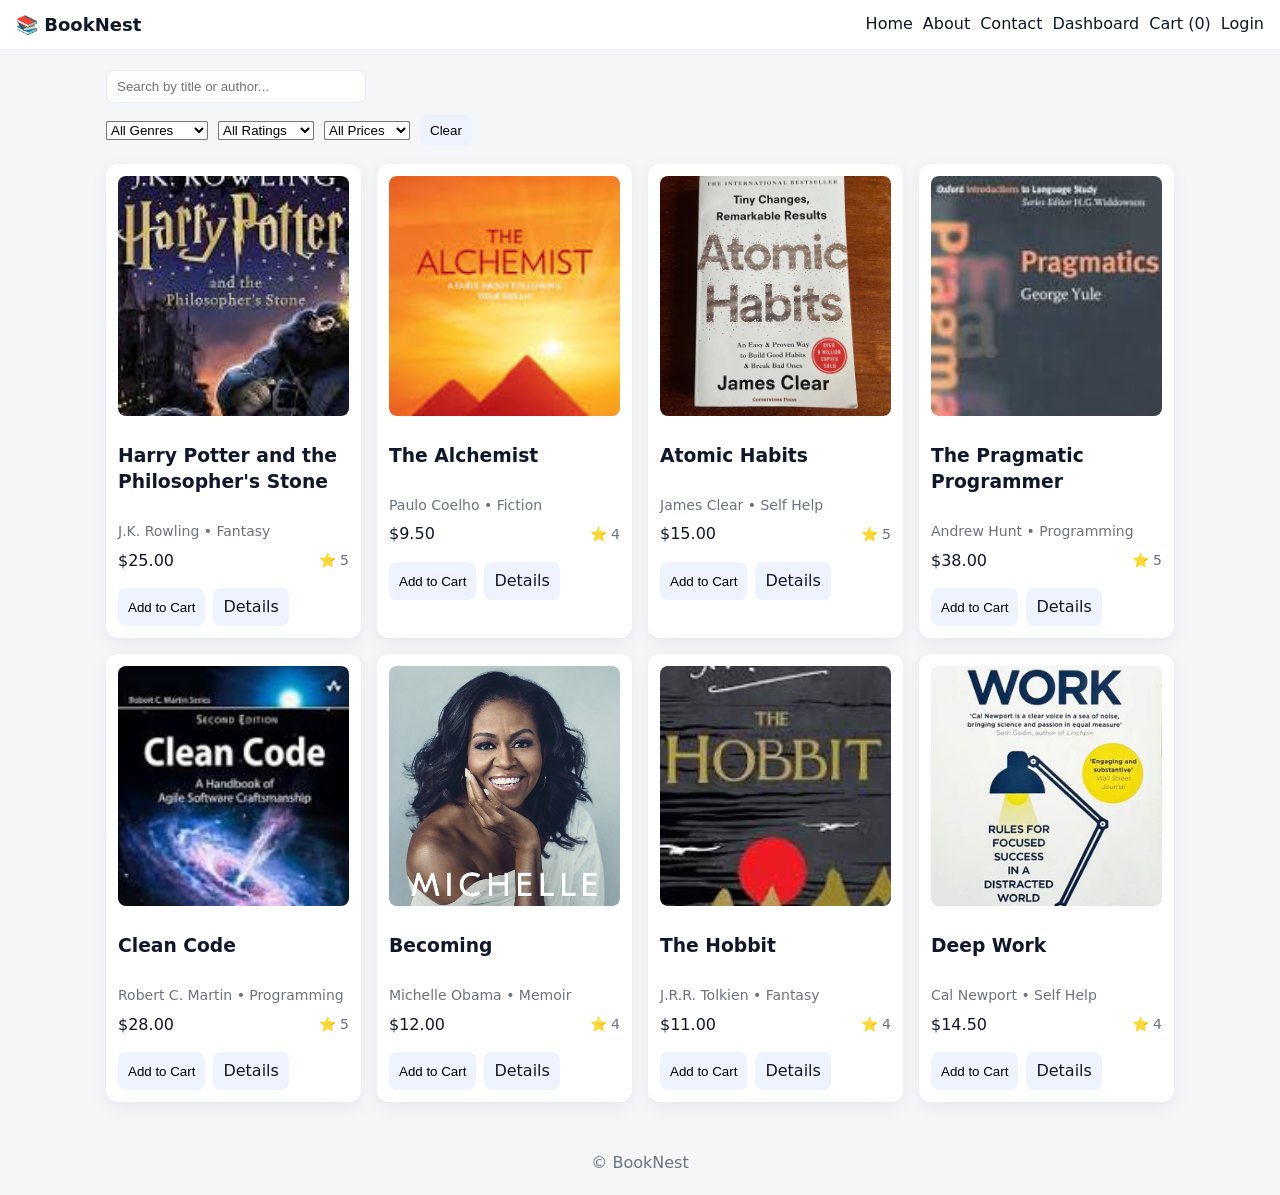
<file: online-book-shop/index.html>
<!doctype html>
<html lang="en">
<head>
<meta charset="utf-8"><meta name="viewport" content="width=device-width,initial-scale=1">
<title>Online Book Shop - Home</title>
<link rel="stylesheet" href="style.css">
</head>
<body>
<header class="site-header">
  <div class="brand"><h1>📚 BookNest</h1></div>
  <nav class="main-nav">
    <a href="index.html">Home</a>
    <a href="about.html">About</a>
    <a href="contact.html">Contact</a>
    <a href="dashboard.html">Dashboard</a>
    <a href="cart.html">Cart (<span id="navCartCount">0</span>)</a>
    <a href="login.html" id="navAuth">Login</a>
  </nav>
</header>

<main class="container">
  <section class="controls">
    <input id="searchInput" class="search-input" placeholder="Search by title or author...">
    <div class="filters">
      <select id="genreFilter"><option value="all">All Genres</option></select>
      <select id="ratingFilter"><option value="all">All Ratings</option><option value="4">4★ & Above</option><option value="3">3★ & Above</option></select>
      <select id="priceFilter"><option value="all">All Prices</option><option value="low">Below $10</option><option value="mid">$10 - $20</option><option value="high">Above $20</option></select>
      <button id="clearFilters" class="btn">Clear</button>
    </div>
  </section>

  <section id="bookList" class="book-list" aria-live="polite"></section>
</main>

<footer class="site-footer">© BookNest</footer>

<script src="script.js"></script>
</body>
</html>
</file>
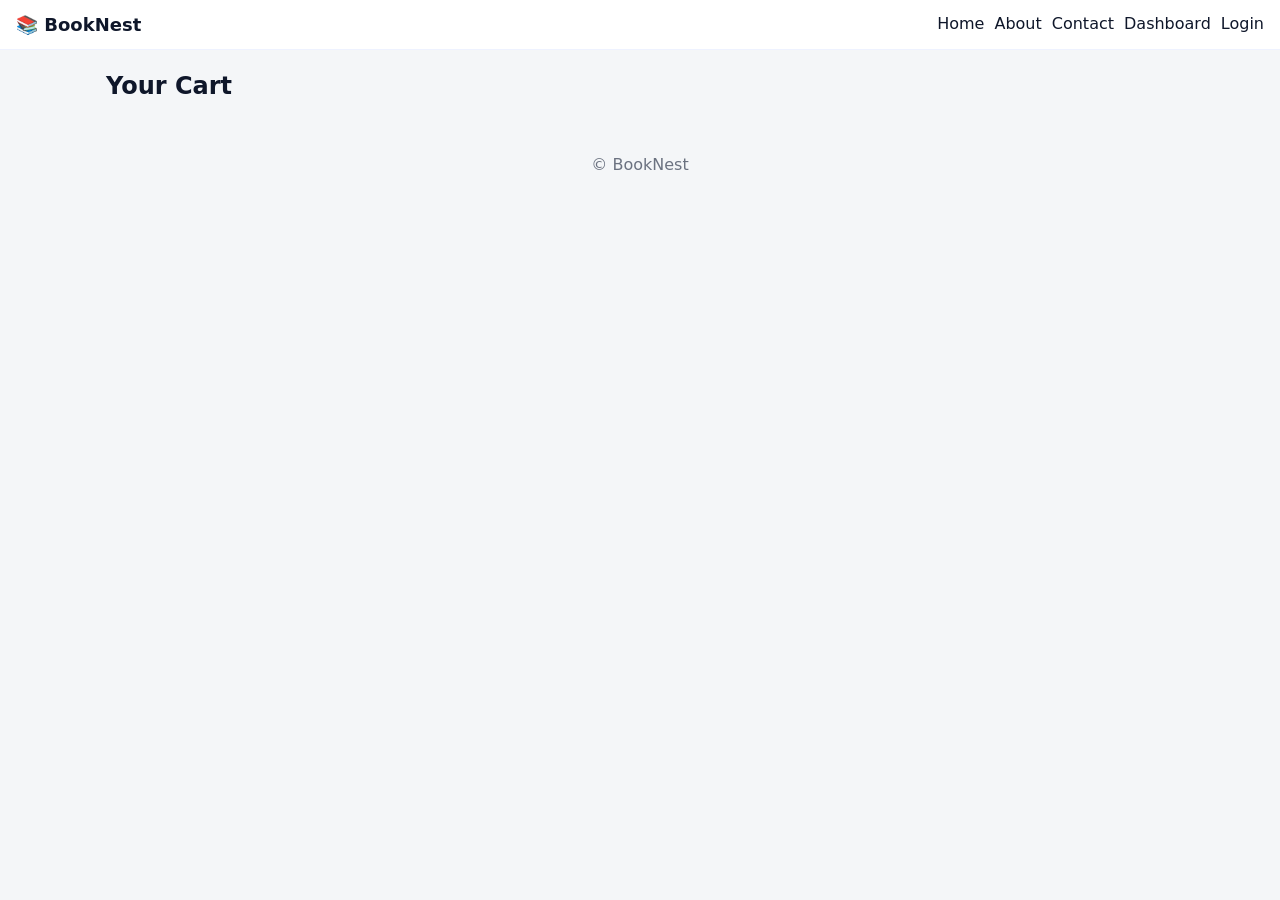
<file: online-book-shop/cart.html>
<!doctype html>
<html lang="en">
<head><meta charset="utf-8"><meta name="viewport" content="width=device-width,initial-scale=1"><title>Cart</title><link rel="stylesheet" href="style.css"></head>
<body>
<header class="site-header">
  <div class="brand"><h1>📚 BookNest</h1></div>
  <nav class="main-nav">
    <a href="index.html">Home</a><a href="about.html">About</a><a href="contact.html">Contact</a><a href="dashboard.html">Dashboard</a><a href="login.html" id="navAuth">Login</a>
  </nav>
</header>

<main class="container">
  <h2>Your Cart</h2>
  <div id="cartContainer"></div>
</main>

<footer class="site-footer">© BookNest</footer>
<script src="cart.js"></script>
</body>
</html>
</file>
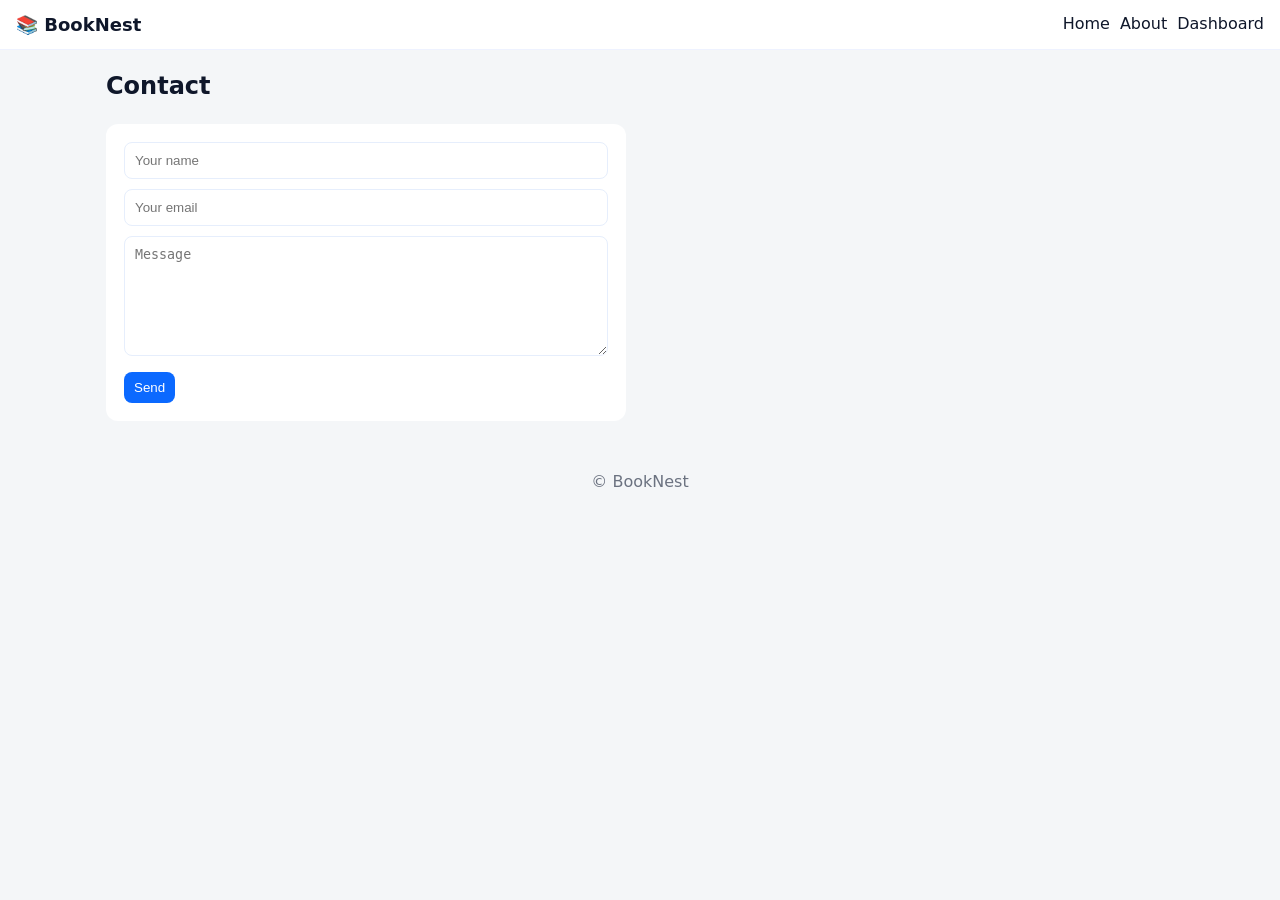
<file: online-book-shop/contact.html>
<!doctype html><html lang="en"><head><meta charset="utf-8"><meta name="viewport" content="width=device-width,initial-scale=1"><title>Contact</title><link rel="stylesheet" href="style.css"></head><body>
<header class="site-header"><div class="brand"><h1>📚 BookNest</h1></div><nav class="main-nav"><a href="index.html">Home</a><a href="about.html">About</a><a href="dashboard.html">Dashboard</a></nav></header>
<main class="container"><h2>Contact</h2>
  <form id="contactForm" class="form">
    <input id="contactName" class="input" placeholder="Your name" required>
    <input id="contactEmail" class="input" placeholder="Your email" required>
    <textarea id="contactMsg" class="input" placeholder="Message" style="height:120px"></textarea>
    <button class="btn primary" type="submit">Send</button>
  </form>
</main>
<footer class="site-footer">© BookNest</footer>
<script>
document.getElementById('contactForm').addEventListener('submit', e=>{e.preventDefault();alert('Message sent (demo). Thank you!');e.target.reset();});
</script>
</body></html>
</file>
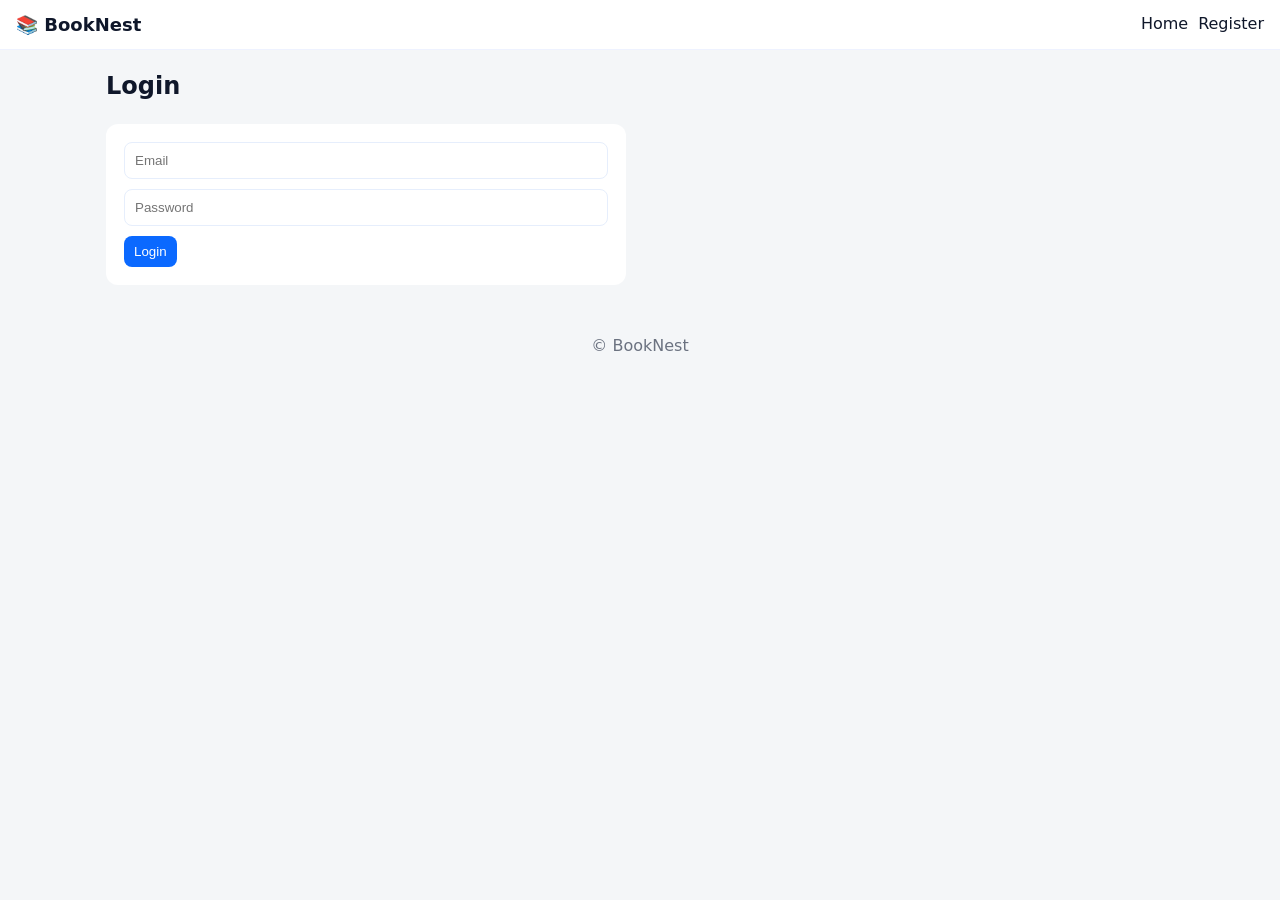
<file: online-book-shop/dashboard.html>
<!doctype html>
<html lang="en">
<head><meta charset="utf-8"><meta name="viewport" content="width=device-width,initial-scale=1"><title>User Dashboard</title><link rel="stylesheet" href="style.css"></head>
<body>
<header class="site-header">
  <div class="brand"><h1>📚 BookNest</h1></div>
  <nav class="main-nav">
    <a href="index.html">Home</a><a href="cart.html">Cart</a><a href="about.html">About</a><a href="contact.html">Contact</a><a href="login.html" id="navAuth">Login</a>
  </nav>
</header>

<main class="container">
  <h2>Welcome, <span id="dashName">Guest</span></h2>
  <section class="grid" id="dashStats">
    <div class="card"><div>Total Orders</div><h3 id="totalOrders">0</h3></div>
    <div class="card"><div>Total Items</div><h3 id="totalItems">0</h3></div>
    <div class="card"><div>Total Spent</div><h3 id="totalSpent">$0.00</h3></div>
    <div class="card"><div>Saved Wishlist</div><h3 id="totalWishlist">0</h3></div>
  </section>

  <h3 style="margin-top:18px">My Orders</h3>
  <div id="ordersList"></div>
</main>

<footer class="site-footer">© BookNest</footer>
<script src="dashboard.js"></script>
</body>
</html>
</file>
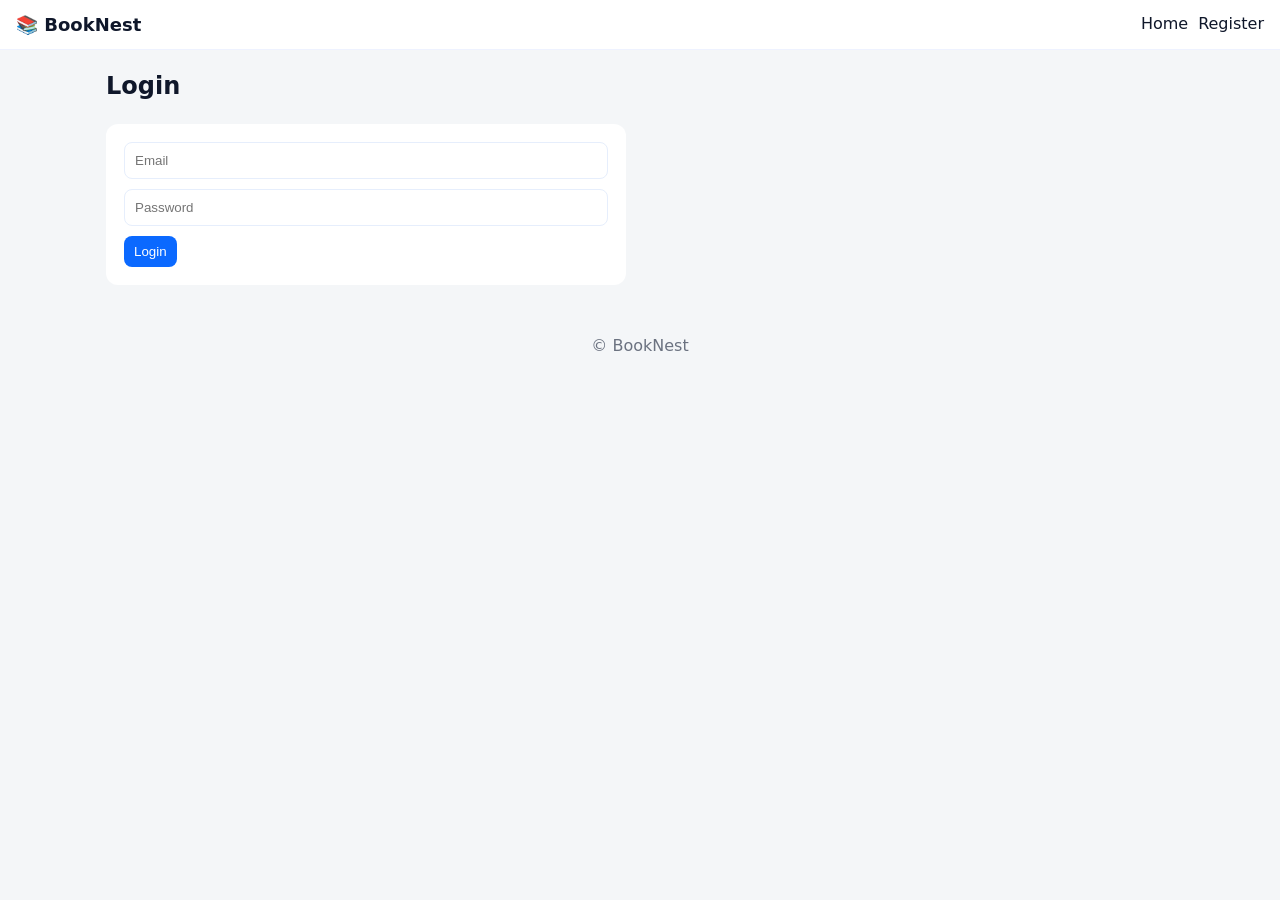
<file: online-book-shop/login.html>
<!doctype html>
<html lang="en">
<head><meta charset="utf-8"><meta name="viewport" content="width=device-width,initial-scale=1"><title>Login</title><link rel="stylesheet" href="style.css"></head>
<body>
<header class="site-header"><div class="brand"><h1>📚 BookNest</h1></div><nav class="main-nav"><a href="index.html">Home</a><a href="register.html">Register</a></nav></header>
<main class="container"><h2>Login</h2>
  <form id="loginForm" class="form">
    <input id="loginEmail" class="input" placeholder="Email" required>
    <input id="loginPassword" class="input" type="password" placeholder="Password" required>
    <button class="btn primary" type="submit">Login</button>
  </form>
</main>
<footer class="site-footer">© BookNest</footer>
<script src="auth.js"></script>
</body>
</html>
</file>
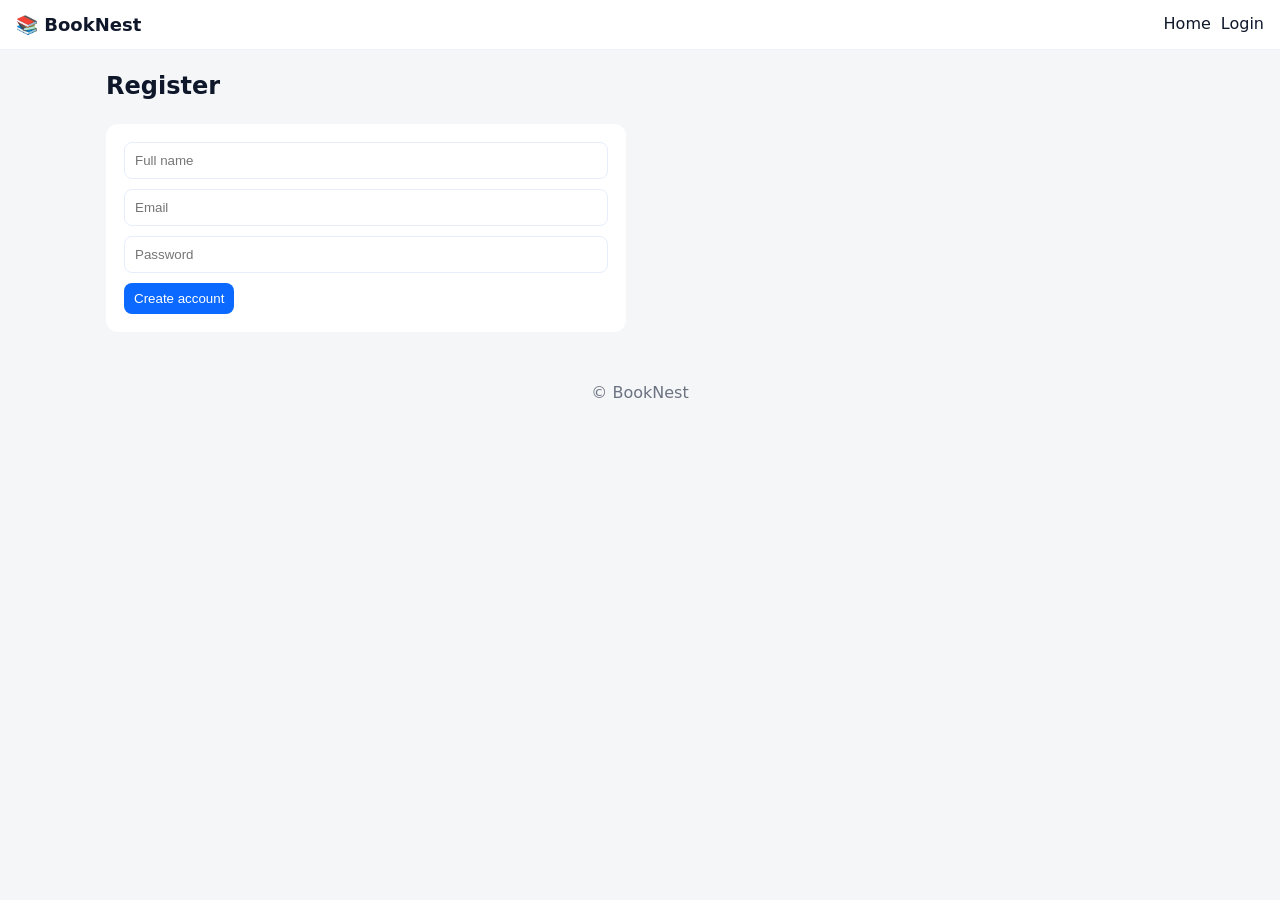
<file: online-book-shop/register.html>
<!doctype html>
<html lang="en">
<head><meta charset="utf-8"><meta name="viewport" content="width=device-width,initial-scale=1"><title>Register</title><link rel="stylesheet" href="style.css"></head>
<body>
<header class="site-header"><div class="brand"><h1>📚 BookNest</h1></div><nav class="main-nav"><a href="index.html">Home</a><a href="login.html">Login</a></nav></header>
<main class="container"><h2>Register</h2>
  <form id="registerForm" class="form">
    <input id="regName" class="input" placeholder="Full name" required>
    <input id="regEmail" class="input" placeholder="Email" required>
    <input id="regPassword" class="input" type="password" placeholder="Password" required>
    <button class="btn primary" type="submit">Create account</button>
  </form>
</main>
<footer class="site-footer">© BookNest</footer>
<script src="auth.js"></script>
</body>
</html>
</file>
<file: online-book-shop/style.css>
/* Global styles */
:root{--bg:#f4f6f8;--card:#fff;--accent:#0b69ff;--muted:#6b7280;--radius:10px}
*{box-sizing:border-box}body{font-family:Inter,system-ui,Arial;margin:0;background:var(--bg);color:#0f172a;line-height:1.4}
a{color:inherit;text-decoration:none}
.container{max-width:1100px;margin:20px auto;padding:0 16px}
.site-header{display:flex;justify-content:space-between;align-items:center;padding:12px 16px;background:#fff;border-bottom:1px solid #eef2ff;position:sticky;top:0;z-index:10}
.brand{display:flex;align-items:center;gap:12px}
.brand h1{font-size:18px;margin:0}
.main-nav{display:flex;gap:10px;align-items:center}
.search-input{padding:8px 10px;border-radius:8px;border:1px solid #e6eefc;width:260px}
.btn{padding:8px 10px;border-radius:8px;border:0;background:#eef3ff;cursor:pointer}
.btn.primary{background:var(--accent);color:#fff}
.site-footer{text-align:center;padding:20px;color:var(--muted);margin-top:30px}

/* Layout */
.controls{display:flex;flex-direction:column;gap:12px;margin:18px 0}
.filters{display:flex;flex-wrap:wrap;gap:10px;align-items:center}

/* Book list */
.book-list{display:grid;grid-template-columns:repeat(auto-fit,minmax(220px,1fr));gap:16px}
.book{background:var(--card);padding:12px;border-radius:12px;box-shadow:0 6px 18px rgba(12,24,64,0.06);display:flex;flex-direction:column;gap:8px}
.thumb{width:100%;height:240px;object-fit:cover;border-radius:8px;background:#eee}

/* Book details */
.details{display:grid;grid-template-columns:1fr 1fr;gap:20px;align-items:start}
.meta{color:var(--muted);font-size:14px}

/* Cart page */
.cart-table{width:100%;border-collapse:collapse;margin-top:12px}
.cart-table th, .cart-table td{padding:10px;border-bottom:1px solid #eef2ff;text-align:left}
.cart-actions{display:flex;gap:8px;align-items:center}

/* Forms */
.form{background:var(--card);padding:18px;border-radius:12px;max-width:520px}
.input{width:100%;padding:10px;border-radius:8px;border:1px solid #e6eefc;margin-bottom:10px}

/* Dashboard */
.grid{display:grid;grid-template-columns:repeat(auto-fit,minmax(200px,1fr));gap:12px}
.card{background:var(--card);padding:14px;border-radius:12px;box-shadow:0 6px 18px rgba(12,24,64,0.04)}
/*About*/
/* ===============================
   📘 About Page Styles
   =============================== */

   .about-section {
    padding: 80px 20px;
    background: #fafafa;
    min-height: 80vh;
    display: flex;
    align-items: center;
    justify-content: center;
  }
  
  .about-section .container {
    max-width: 900px;
    background: #fff;
    padding: 40px;
    border-radius: 15px;
    box-shadow: 0 4px 15px rgba(0,0,0,0.1);
  }
  
  .about-section h1 {
    text-align: center;
    color: #2c3e50;
    margin-bottom: 30px;
    font-size: 2.4rem;
    letter-spacing: 1px;
  }
  
  .about-section p {
    font-size: 1.05rem;
    line-height: 1.8;
    color: #444;
    margin-bottom: 20px;
    text-align: justify;
  }
  
  .about-section strong {
    color: #0077cc;
  }
  
  .about-section ul {
    margin-left: 30px;
    list-style-type: disc;
    color: #555;
  }
  
  .about-section ul li {
    margin-bottom: 10px;
    line-height: 1.6;
  }
  
/* Responsive */
@media (max-width:800px){
  .details{grid-template-columns:1fr}
  .search-input{width:140px}
  .main-nav{gap:6px}
}
</file>
